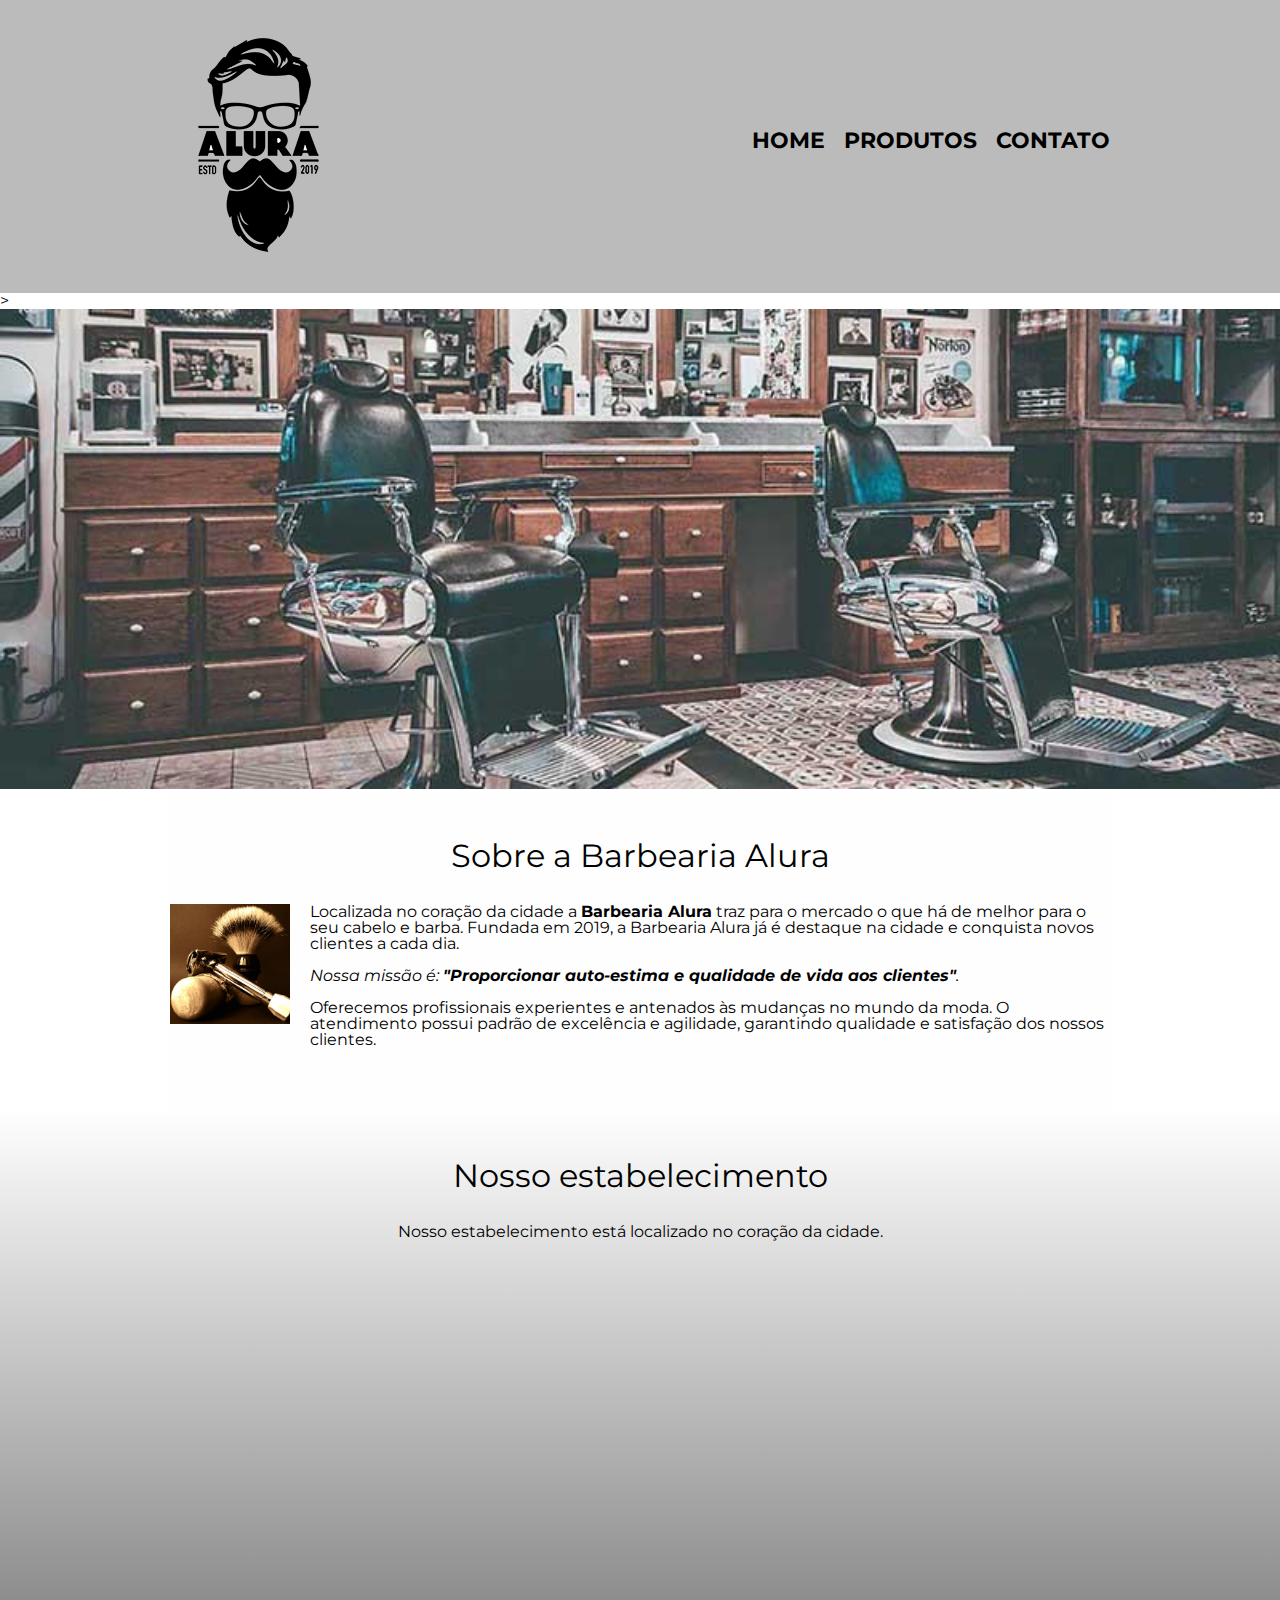
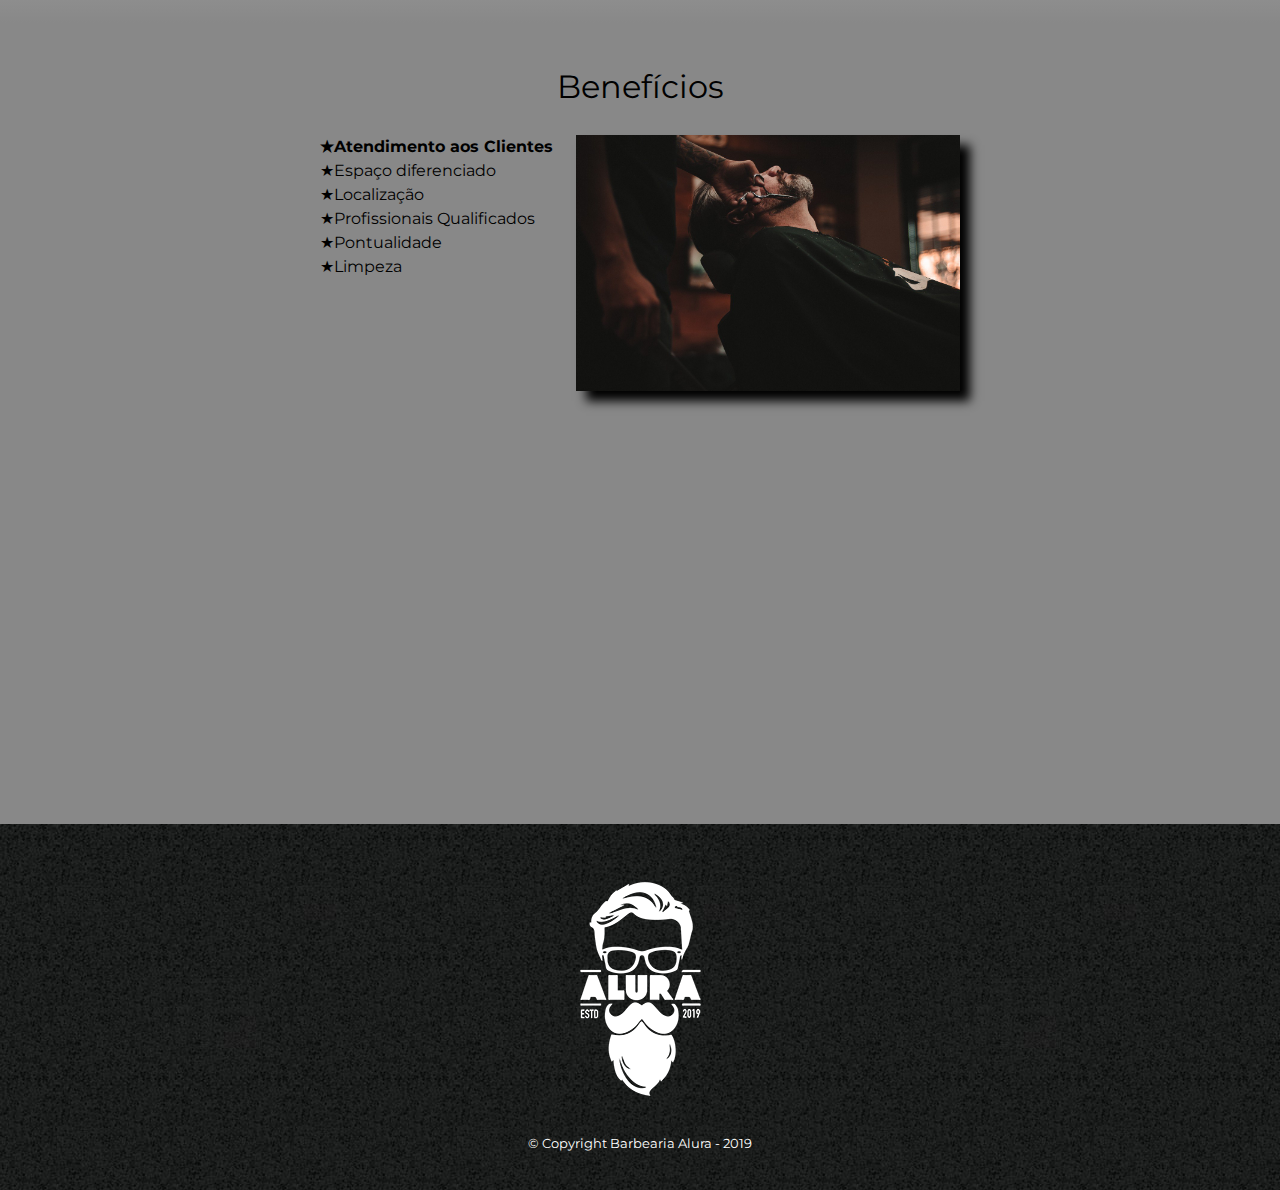
<file: index.html>
<!DOCTYPE html>
<html lang="pt-br">
	<head>
		<meta charset="UTF-8">
		<meta name="viewport" content="width=device-width"> <!-- para deixar o site responsivo para telefones, utilizar essa tag -->
		<title>Barbearia Alura</title>
		<link rel="stylesheet" href="reset.css"> 
        <link rel="stylesheet" href="style.css">
		<link rel="preconnect" href="https://fonts.googleapis.com"><link rel="preconnect" href="https://fonts.gstatic.com" crossorigin><link href="https://fonts.googleapis.com/css2?family=Montserrat&display=swap" rel="stylesheet"> <!-- utilizando uma fonte externa do Google -->
	</head>

	<body>
		<header> <!-- criando um cabeçalho -->
            <div class="caixa"> <!-- fou utilizada o cálculo da margem automática (auto) para alinhar uma tag <div> para centralizar os elemntos -->
                <h1><img src="logo.png"></h1> <!-- inserindo imagem como conteúdo principal do título -->
            
                <nav> <!-- criando menu de navegação com links entre páginas -->
                    <ul>
                        <li><a href="index.html">Home</a></li> <!-- A <a>tag define um hiperlink, que é usado para vincular de uma página a outra. O atributo mais importante do <a>elemento é o hrefatributo, que indica o destino do link. -->
                        <li><a href="produtos.html">Produtos</a></li>
                        <li><a href="contato.html">Contato</a></li>
                    </ul>
                </nav>
        </div>
        </header>>
		
		<img class="banner" src="banner.jpg"> <!-- no CSS sempre quando queremos falar de estilo, usamos uma classe (class). Sempre que queremos falar de comportamento usamos um identificador (id) -->

		<main>
			<section class="principal"> <!-- A tag <div> é uma divisão visual enquanto a <section> é uma divisão onde existe um coneúdo complexo-->
				<h2 class="titulo-principal">Sobre a Barbearia Alura</h2>

				<img class="utensilios" src="utensilios.jpg" alt="Utensilios de um barbeiro.">
		
				<p>Localizada no coração da cidade a <strong>Barbearia Alura</strong> traz para o mercado o que há de melhor para o seu cabelo e barba. Fundada em 2019, a Barbearia Alura já é destaque na cidade e conquista novos clientes a cada dia.</p>

				<p id="missao"><em>Nossa missão é: <strong>"Proporcionar auto-estima e qualidade de vida aos clientes"</strong>.</em></p>

				<p>Oferecemos profissionais experientes e antenados às mudanças no mundo da moda. O atendimento possui padrão de excelência e agilidade, garantindo qualidade e satisfação dos nossos clientes.</p>
			</section>

			<section class="mapa">
				<h3 class="titulo-principal">Nosso estabelecimento</h3>
				<p> Nosso estabelecimento está localizado no coração da cidade.</p>

				<div class="mapa-conteudo">

					<iframe src="https://www.google.com/maps/embed?pb=!1m18!1m12!1m3!1d3656.449977466565!2d-46.634520585867115!3d-23.588189868466763!2m3!1f0!2f0!3f0!3m2!1i1024!2i768!4f13.1!3m3!1m2!1s0x94ce5a2b2ed7f3a1%3A0xab35da2f5ca62674!2sAlura%20-%20Escola%20Online%20de%20Tecnologia!5e0!3m2!1spt-BR!2sbr!4v1672186240883!5m2!1spt-BR!2sbr" width="100%" height="300" style="border:0;" allowfullscreen="" loading="lazy" referrerpolicy="no-referrer-when-downgrade"></iframe>
				</div>
			</section>


			<section class="beneficios">
					<h3 class="titulo-principal">Benefícios</h3>

						<div class="conteudo-beneficios">

							<ul class="lista-beneficios">
							<li class="itens">Atendimento aos Clientes</li>
							<li class="itens">Espaço diferenciado</li>
							<li class="itens">Localização</li>
							<li class="itens">Profissionais Qualificados</li>
							<li class="itens">Pontualidade</li>
							<li class="itens">Limpeza</li>
							</ul><img src="beneficios.jpg" class="imagem-beneficios"> <!-- colocando um elemnto do lado do outro -->
					</div>
					
					<div class="video">
						<iframe width="100%" height="315" src="https://www.youtube.com/embed/wcVVXUV0YUY" 
						title="YouTube video player" frameborder="0" allow="accelerometer; autoplay; 
						clipboard-write; encrypted-media; gyroscope; picture-in-picture" allowfullscreen>
						</iframe>
					</div>
				</section>
		</main>

		<footer> <!-- trabalhando no rodapé da página -->
            <img src="logo-branco.png">
            <p class="copyright">&copy; Copyright Barbearia Alura - 2019</p> <!-- usando o &copy para colocar o c de direitos autorais vide site https://unicode-table.com/pt/00A9/ -->

        </footer>
	</body>
</html>
</file>
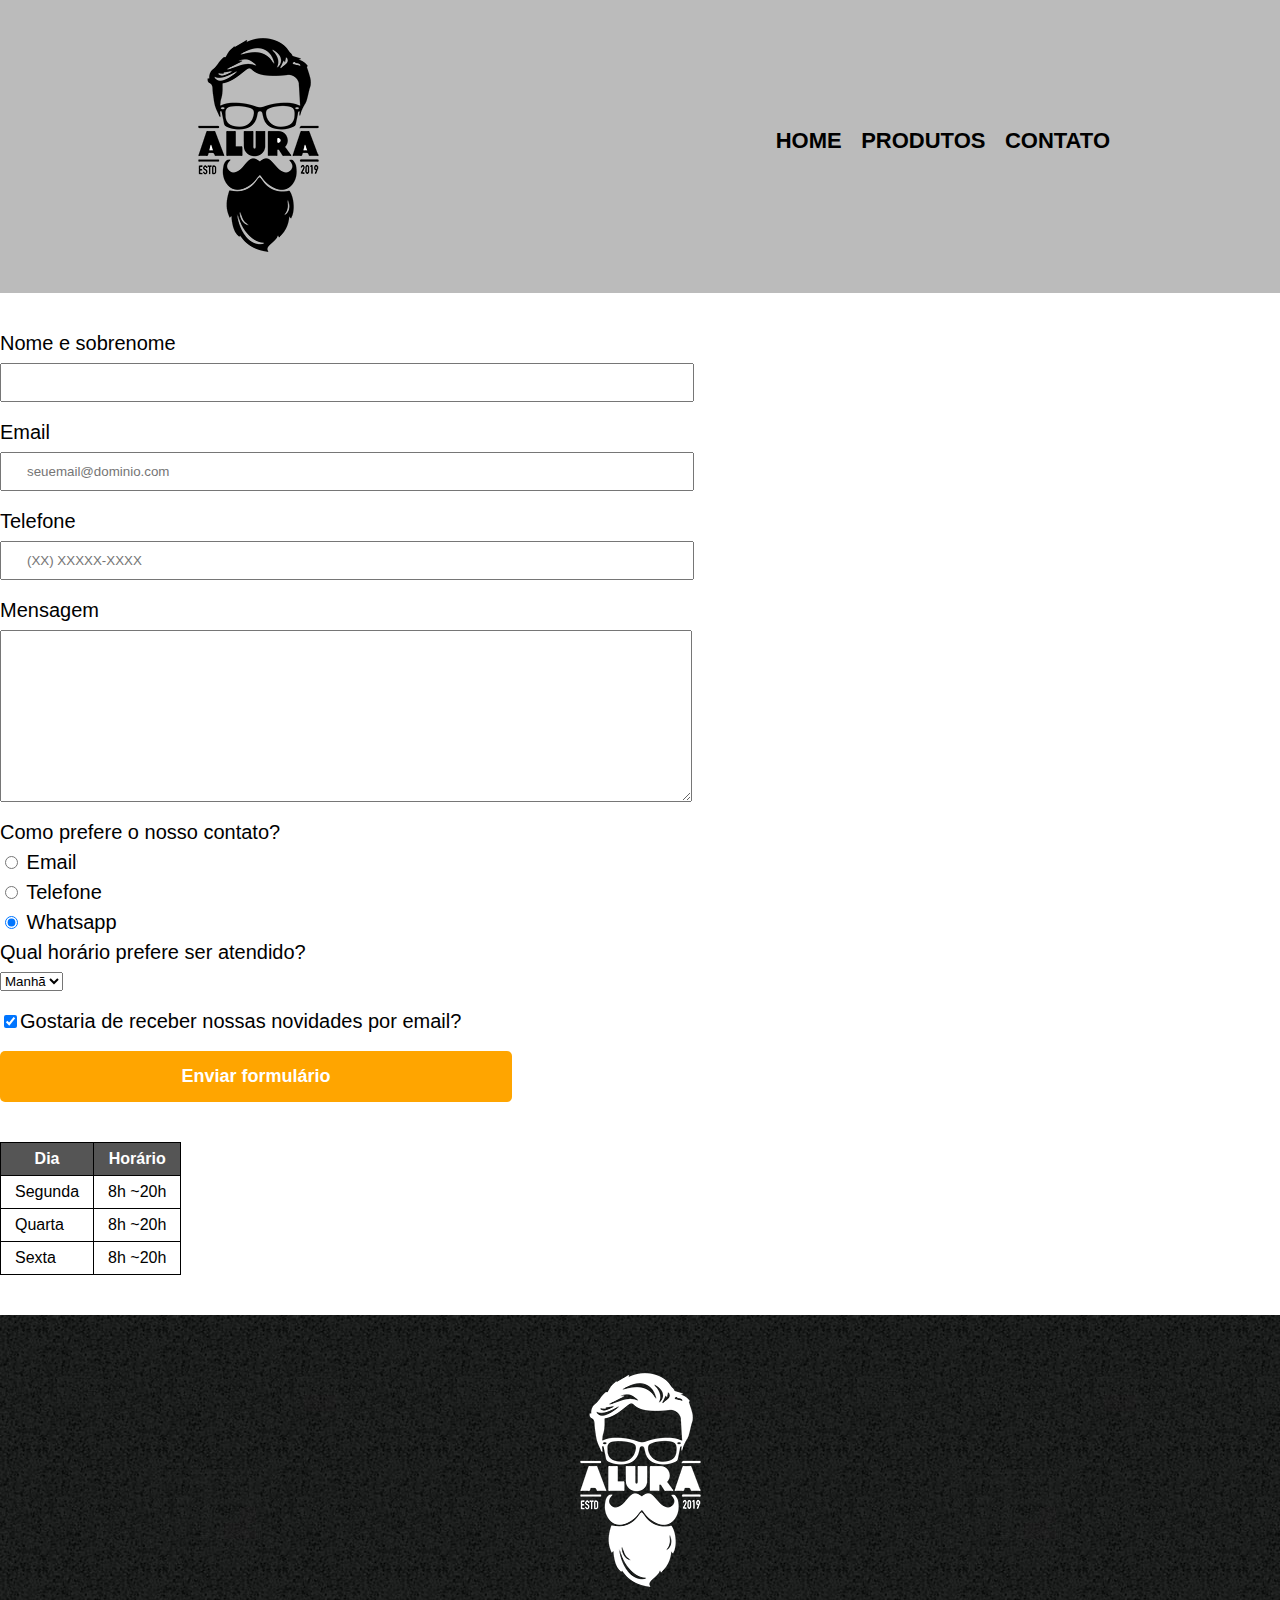
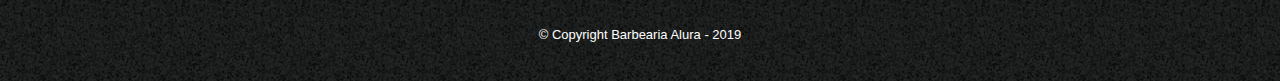
<file: contato.html>
<!DOCTYPE html>
<html lang="pt-br">
    <head>
        <meta charset="UTF-8">
        <title>Contato - Barbearia Alura</title> <!-- Nome da minha aba do navegador -->
        <link rel="stylesheet" href="reset.css"> <!-- colocar o reset.css para limpar o navegador antes de tudo que fizermos -->
        <link rel="stylesheet" href="style.css"> <!-- fazendo referência ao meu arquivo css produtos.css -->
    </head>
    <body>
        <header> <!-- criando um cabeçalho -->
            <div class="caixa"> <!-- fou utilizada o cálculo da margem automática (auto) para alinhar uma tag <div> para centralizar os elemntos -->
                <h1><img src="logo.png" alt="Logo da Barbearia Alura"></h1> <!-- inserindo imagem como conteúdo principal do título --> <!-- toda imagem do meu site precisa ter a tag alt que é uma tag de acessibilidade -->
            
                <nav> <!-- criando menu de navegação com links entre páginas -->
                    <ul>
                        <li><a href="index.html">Home</a></li> <!-- A <a>tag define um hiperlink, que é usado para vincular de uma página a outra. O atributo mais importante do <a>elemento é o hrefatributo, que indica o destino do link. -->
                        <li><a href="produtos.html">Produtos</a></li>
                        <li><a href="contato.html">Contato</a></li>
                    </ul>
                </nav>
        </div>
        </header>

        <main> <!-- conteúdo principal -->
            <form>
                    <label for="nomesobrenome">Nome e sobrenome</label> <!-- adicionando campos para o formulário sempre usar etiqueta para um input (label). Eu tenho um label e um input. O meu for sempre tem que ser o mesmo que o id (identificador)  -->
                    <input type="text" id="nomesobrenome" class="input-padrao" required> <!-- o required é usado para que coloque um campo como obrigatório -->

                    <label for="email">Email</label> <!-- adicionando campos para o formulário sempre usar etiqueta para um input (label). Eu tenho um label e um input. O meu for sempre tem que ser o mesmo que o id (identificador)  -->
                    <input type="email" id="email" class="input-padrao" required placeholder="seuemail@dominio.com"> <!-- Foi utilizado o input email vide http://mobileinputtypes.com/ --> <!-- o required é usado para que coloque um campo como obrigatório e o placeholder foi utilizado para inserir um texto de ajuda para o usuário no qual ao escrever ele some -->

                    <label for="telefone">Telefone</label> <!-- adicionando campos para o formulário sempre usar etiqueta para um input (label). Eu tenho um label e um input. O meu for sempre tem que ser o mesmo que o id (identificador)  -->
                    <input type="tel" id="telefone" class="input-padrao" required placeholder="(XX) XXXXX-XXXX"> <!-- Foi utilizado o input tel vide http://mobileinputtypes.com/ --> <!-- o required é usado para que coloque um campo como obrigatório e o placeholder foi utilizado para inserir um texto de ajuda para o usuário no qual ao escrever ele some -->

                    <label for="mensagem">Mensagem</label> <!-- inserindo o campo mensagem -->
                    <textarea cols="70" rows="10" id="mensagem" class="input-padrao" required></textarea> <!-- inserindo o campo mensagem -->
                    
                    <fieldset> <!-- ao invÊs de dividir com a tag div, utiliza-se a tag fieldset -->
                        <legend>Como prefere o nosso contato?</legend> <!-- a tag legend funciona como um parágrafo mas específico para uma divisão -->
                        <label for="radio-email"><input type="radio" name="contato" value="email" id="radio-email"> Email</label> <!-- ainda adicionando as opções para o formulário --> <!-- a tag name="contato" é um grupo criado para que na hora que eu selecione uma opção, ele selecione apena um item e não vários -->
                        
                        <label for="radio-telefone"><input type="radio" name="contato" value="telefone" id="radio-telefone"> Telefone</label> <!-- ainda adicionando as opções para o formulário --> <!-- a tag name="contato" é um grupo criado para que na hora que eu selecione uma opção, ele selecione apena um item e não vários -->
                        
                        <label for="radio-whatsapp"><input type="radio" name="contato" value="whatsapp" id="radio-whatsapp" checked> Whatsapp</label> <!-- ainda adicionando as opções para o formulário --> <!-- a tag name="contato" é um grupo criado para que na hora que eu selecione uma opção, ele selecione apena um item e não vários --> <!-- O checked foi usado para selelcionar um item previamente, para que melhore a usabilidade -->
                        
                    </fieldset>

                    <fieldset>
                        <legend>Qual horário prefere ser atendido?</legend>
                        <select>
                            <option>Manhã</option>
                            <option>Tarde</option>
                            <option>Noite</option>
                        </select>
                    </fieldset>

                    <label class="checkbox"><input type="checkbox" checked>Gostaria de receber nossas novidades por email?</label> <!--elementos do tipo checkbox são renderizados por padrão como caixas quadradas que são marcadas (com uma marca de verificação) quando ativadas --> <!-- O checked foi usado para selelcionar um item previamente, para que melhore a usabilidade -->

                    <input type="submit" value="Enviar formulário" class="enviar"> <!-- criação do botão "enviar formuçário" -->
                </form>

                <table> <!-- tb = table row (linha da tabela) e td seria a coluna da minha tabela-->
                    <thead> <!-- cabeçalho de uma tabela-->
                        <tr>
                            <th>Dia</th> <!-- usamos <th> pois é uma célula do cabeçalho -->
                            <th>Horário</th>
                        </tr>
                    </thead>
                    <tbody>
                        <tr>
                            <td>Segunda</td>
                            <td>8h ~20h</td>
                        </tr>
                        <tr>
                            <td>Quarta</td>
                            <td>8h ~20h</td>
                        </tr>
                        <tr>
                            <td>Sexta</td>
                            <td>8h ~20h</td>
                        </tr>
                    </tbody>
                </table>
        </main>

        <footer> <!-- trabalhando no rodapé da página -->
            <img src="logo-branco.png" alt="Logo da Barbearia Alura"> <!-- toda imagem do meu site precisa ter a tag alt que é uma tag de acessibilidade -->
            <p class="copyright">&copy; Copyright Barbearia Alura - 2019</p> <!-- usando o &copy para colocar o c de direitos autorais vide site https://unicode-table.com/pt/00A9/ -->

        </footer>
      

    
    </body>
</html>
</file>
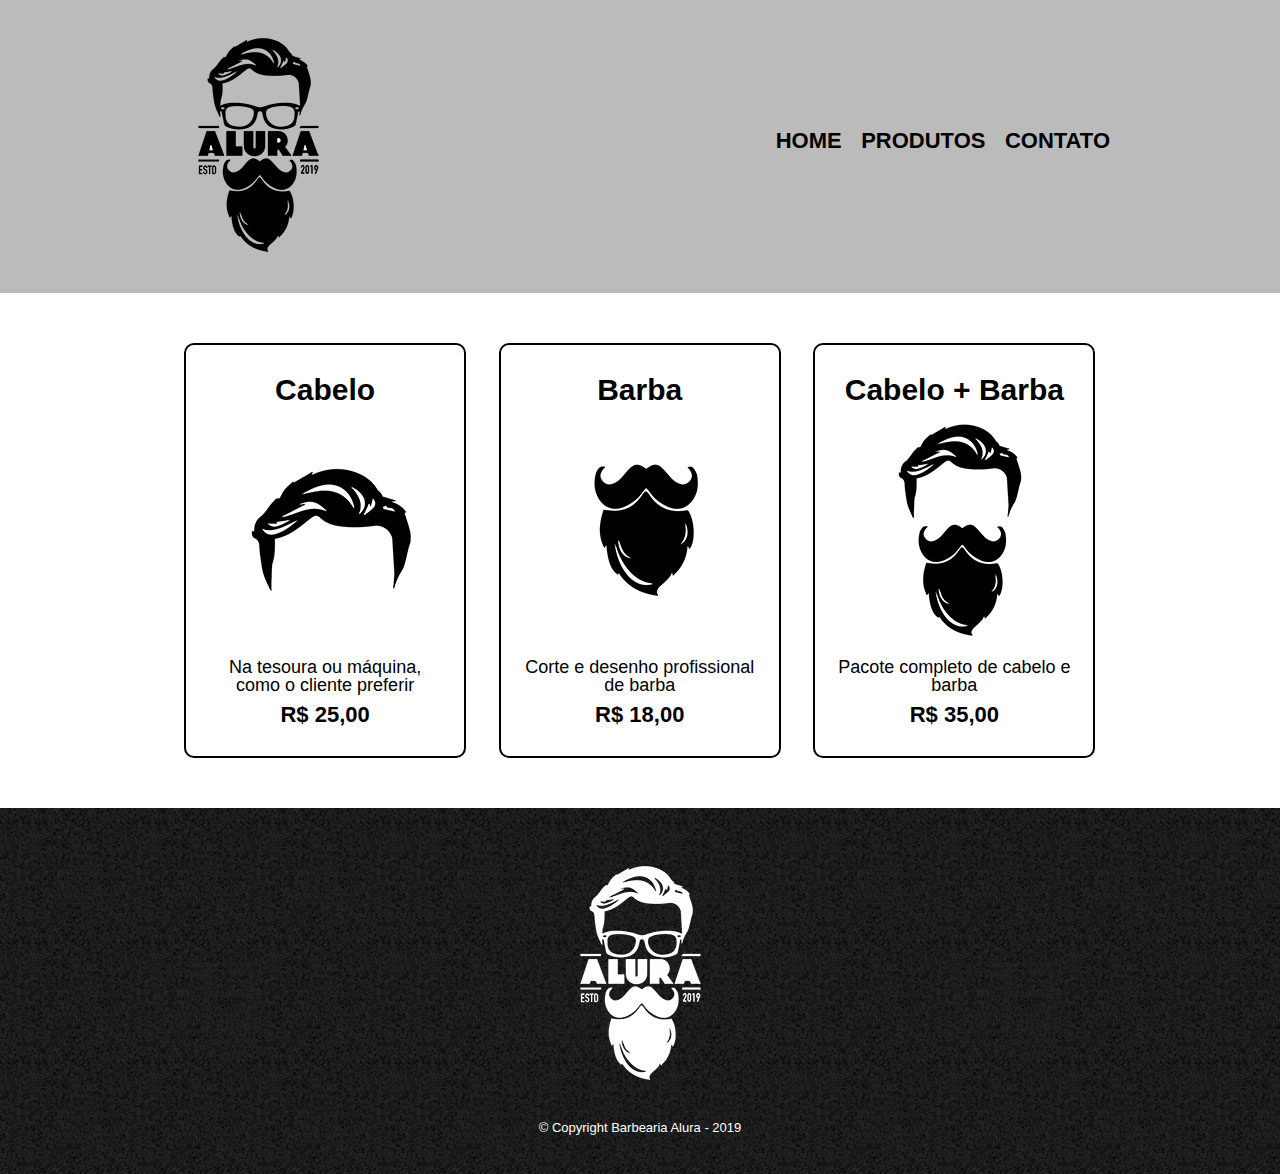
<file: produtos.html>
<!DOCTYPE html>
<html lang="pt-br">
    <head>
        <meta charset="UTF-8">
        <title>Produtos - Barbearia Alura</title> <!-- Nome da minha aba do navegador -->
        <link rel="stylesheet" href="reset.css"> <!-- colocar o reset.css para limpar o navegador antes de tudo que fizermos -->
        <link rel="stylesheet" href="style.css"> <!-- fazendo referência ao meu arquivo css produtos.css -->
    </head>
    <body>
        <header> <!-- criando um cabeçalho -->
            <div class="caixa"> <!-- fou utilizada o cálculo da margem automática (auto) para alinhar uma tag <div> para centralizar os elemntos -->
                <h1><img src="logo.png"></h1> <!-- inserindo imagem como conteúdo principal do título -->
            
                <nav> <!-- criando menu de navegação com links entre páginas -->
                    <ul>
                        <li><a href="index.html">Home</a></li> <!-- A <a>tag define um hiperlink, que é usado para vincular de uma página a outra. O atributo mais importante do <a>elemento é o hrefatributo, que indica o destino do link. -->
                        <li><a href="produtos.html">Produtos</a></li>
                        <li><a href="contato.html">Contato</a></li>
                    </ul>
                </nav>
        </div>
        </header>

        <main> <!-- conteúdo principal -->
            <ul class="produtos">
                <li>
                    <h2>Cabelo</h2>
                    <img src="cabelo.jpg">
                    <p class="produto-descricao">Na tesoura ou máquina, como o cliente preferir</p>
                    <p class="produto-preco">R$ 25,00</p>
                </li>
                <li>
                    <h2>Barba</h2>
                    <img src="barba.jpg">
                    <p class="produto-descricao">Corte e desenho profissional de barba</p>
                    <p class="produto-preco">R$ 18,00</p>
                </li>
                <li>
                    <h2>Cabelo + Barba</h2>
                    <img src="cabelo+barba.jpg">
                    <p class="produto-descricao"> Pacote completo de cabelo e barba</p>
                    <p class="produto-preco">R$ 35,00</p>
                </li>
            </ul>
        
        </main>

        <footer> <!-- trabalhando no rodapé da página -->
            <img src="logo-branco.png">
            <p class="copyright">&copy; Copyright Barbearia Alura - 2019</p> <!-- usando o &copy para colocar o c de direitos autorais vide site https://unicode-table.com/pt/00A9/ -->

        </footer>
      

    
    </body>
</html>
</file>
<file: style.css>
body {
    font-family: 'Montserrat', sans-serif; /* utilizando uma fonte externa do Google */
}

header {
    background: #BBBBBB; /* deixando o fundo do menu cinza */
    padding: 20px 0; /* espaçamento interno pra cima e pra baixo de 20 px, e 0 para direita e pra esquerda. Colocamos um padding pois queremos que tudo que esteja dentro do cabeçalho esteja dentro dos limites  */
}

.caixa {
    position: relative; /* fazendo com que o Menu esteja dentro da "caixa" */
    width: 940px; /* definindo a largura de 940px pois é uma largura padrão que se usa na Web */
    margin: 0 auto; /* ajuste das margens da esquerda e direita de forma automática. No código ao lado está que a margem pra cima e pra baixo 0, e pra direita e esquerda se calculam automaticamente(auto) */
}

nav {
    position: absolute; 
    top: 110px; /* colocar o menu alinhado horizontalmente */
    right: 0;
}

nav li {
    display: inline; /* colocar o menu alinhado horizontalmente */
    margin: 0 0 0 15px; /* para separar os nomes do menu, usar o margin na qual colocamos o espaçamento para a esquerda. A ordem é topo, direita, baixo, esquerda */
}

nav a {
    text-transform: uppercase; /* transformar o texto todo em maiúsculo */
    color: #000000; /* transformar a letra em preto */
    font-weight: bold; /* colocar em negrito a fonte */
    font-size: 22px; /* tamanho da fonte de 22px */
    text-decoration: none; /* a tag none diz que no site não queremos nenhum tipo de decoração no meu texto sublinhado*/
}

nav a:hover { /* o hover chama atenção quando eu estiver passando o mouse */
    color: #C78C19;
    text-decoration: underline;
}

.produtos {
    width: 940px;
    margin: 0 auto;
    padding: 50px 0;
}

.produtos li { /* classe criada para sair do bloco e ir pro inline organizando todo mundo na mesma linha um do lado do outro*/
    display: inline-block;
    text-align: center; /* centralizando o texto e imagem ao centro */
    width: 30%;  /* cada imagem do conteúdo terá 30% de largura */
    vertical-align: top;
    margin: 0 1.5%;
    padding: 30px 20px;
    box-sizing: border-box;
    border: 2px solid #000000; /* dashed borda tracejada, dotted borda pontilhada*/ /* border-color, border-width e border-style são os elementos que montam uma borda. Exsiste uma função chamada border na qual consiste no: tamanho da linha, configuração e tipo da linha da borda e cor */
    border-radius: 10px; /* arrendondando a borda */
}

.produtos li:hover {
    border-color: #C78C19;
}

.produtos li:active { /* função de mudar de cor quando clicar */
    border-color: #088c19;
}

.produtos li:hover h2 { /* eu quero que o h2 quando o mouse estiver por cima do li dos produtos, eu mude o tamanho da fonte */
    font-size: 34px;

}

.produtos h2 {
    font-size: 30px;
    font-weight: bold; /* colocando o texto em negrito */
}

.produto-descricao{
    font-size: 18px; 
}

.produto-preco {
    font-size: 22px;
    font-weight: bold;
    margin: 10px 0 0;
    margin-top: 10px;
}

footer {
    text-align: center;
    background: url("bg.jpg"); /* colocando background (bg) como uma imagem e não como uma cor */
    padding: 40px 0;
}

.copyright {
    color: #FFFFFF;
    font-size: 13px;
    margin: 20px 0 0;
}

form {
    margin: 40px 0; /* margem superior de 40px e para os lados 0. Eu quero que tenha um espaço entre o fim do cabeçalho e o início do formulário e o fi do formulário e o início do rodapé*/
}

form label, form legend { /* inseri a , form p para que a tag form p pegue as características da form label */
    display:block; /* todos os campos de um formulário são do tipo inline, eles só ocupam o tamnho do seu conteúdo. Para quebrar essa estrutura precisamos que todos os label sejam blocks  */
    font-size: 20px; /* mudando o tamanho da fonte para 20px */
    margin:  0 0 10px; /* espaço entre a label e o que vem abaixo dela. Para isso, eu coloco um espaço de 10px */
}

.input-padrao { /* para replicar a mesma formatação do input para o textarea, é só colocar uma vírgula (,) que o form text area irá pegar as congigurações definidas. Desta forma, minha caixa de texto ficará da memsa largura */
    display: block; /*Para quebrar essa estrutura precisamos que todos os input sejam blocks  */
    margin: 0 0 20px; /*margem para baixo de 20px*/
    padding: 10px 25px; /*mexo no espaçamento interno, no padding para que eu tenha espaço entre a borda e o conteúdo. Nos meus inputs eu vou colocar um padding (espaçamento) de 10px pra cima e para baixo e 25px para os lados */
    width: 50%; /*definindo a largura como 50% da página*/
}

.checkbox{
    margin: 20px 0;
}

/*sempre que estivermos criando CSS, a tag (p, por exemplo) tem força 1, 
a class (.nomedaclasse) força 10 e o 
id (#teste) força 100 e o 
estilo inline no HTML, tem força 1000, ou seja, muito forte*/

.enviar {
   width: 40%; 
    padding: 15px 0;
    background: orange ;
    color: white;
    font-weight: bold;
    font-size: 18px;
    border: none;
    border-radius: 5px;
    transition: 1s all; /*colocando 1 s de transição em todas as linhas que precisam de transição*/
    cursor: pointer; /*trocando a seta por uma mãozinha para o usuário entender que a caixa é clicável*/
}

.enviar:hover {
    background: darkorange;
    transform: scale(1.2); /* o transform scale faz uma transição de aumento de 20%*/
}

table {
    margin: 20px 0 40px;
}

thead {
    background: #555555;
    color: white;
    font-weight: bold;
}

td, th {
    border: 1px solid #000000;
    padding: 8px 14px;
}

/* css da página inicial */
.banner {
    width: 100%;
}

.titulo-principal {
    text-align: center;
    font-size: 2em; /* 2 vezes o tamanho base (15px), logo meu tamanho será 30px */
    margin: 0 0 1em;
    clear: left; /* foi utilizado o clear para limpar o efeito do float na classe .utensilios pois o float afeta toda a página abaixo do uso do float*/
}

.principal {
    padding: 3em 0;
    background: #FEFEFE;
    width: 940px; /* 940px de largura */
    margin: 0 auto; /* margem 0, auto */
}

.principal p {
    margin: 0 0 1em;
}

.principal strong {
    font-weight: bold;
}

.principal em {
    font-style: italic;
}

.utensilios {
    width: 120px;
    float: left; /* o float é utilizado para descolar o elemento na lateral e deixar os outros elementos ao redor. Tanto o float:left quanto o float: right servem para que o elemento se destaque na tela, deixe de ocupar o espaço em que estava, para que os outros elementos possam se posicionar ao redor dele*/
    margin: 0 20px 20px 0; /* cima, direita, baixo, esquerda*/
}

.mapa{
    padding: 3em 0; /* 3 em pra cima e pra baixo e 0 para as laterais*/
    background: linear-gradient(#FEFEFE, #888888);
}

.mapa-conteudo {
    width: 940px; /* 940px de largura */
    margin: 0 auto; /* margem 0, auto */
}

.mapa p {
    margin: 0 0 2em; /* espaçamento externo, a margem para baixo de 2em*/
    text-align: center;
}

.beneficios {
    padding: 3em 0;
    background: #888888;
}

.conteudo-beneficios {
    width: 640px;
    margin: 0 auto;
}

.lista-beneficios {
    width: 40%;
    display: inline-block;
    vertical-align: top;
}

.itens {
    line-height: 1.5;
}

.itens:first-child { /* colocando o primeiro item em negrito. Existe o las-child e o nth-child(4) quando pega o 4º elemento da lista*/
    font-weight: bold;
}

.itens:before {
    content: "★";

}

.imagem-beneficios {
    width: 60%;
    opacity: 1; /* através da tag opacity, conseguimos colocar as imagens mais claras visualmente. NEsse caso eu vejo 100% */
    transition: 400ms;
    box-shadow: 10px 10px 10px 0 #000000; /* colocando sombra na imagem (Eixo X, eixo Y, transição */
}

.imagem-beneficios:hover {
    opacity: 0.3; /* através da tag opacity, conseguimos colocar as imagens mais claras visualmente. Nesse caso, vejo 30% */
}

.video {
    width: 560px;
    margin: 2em auto;
}

@media screen and (max-width: 480px) { /*Para marcar um elemento para que ele seja apresentado de outra forma, em uma tela de até 480px, colocar a tag ao lado*/
    .caixa, .principal, .conteudo-beneficios, .mapa-conteudo, .video {
        width: auto;
    }
    h1 {
        text-align: center;
    }

    nav {
        position: static;
    }

.lista-beneficios, .imagem-beneficios {
    width: 100%;
}
}
</file>
